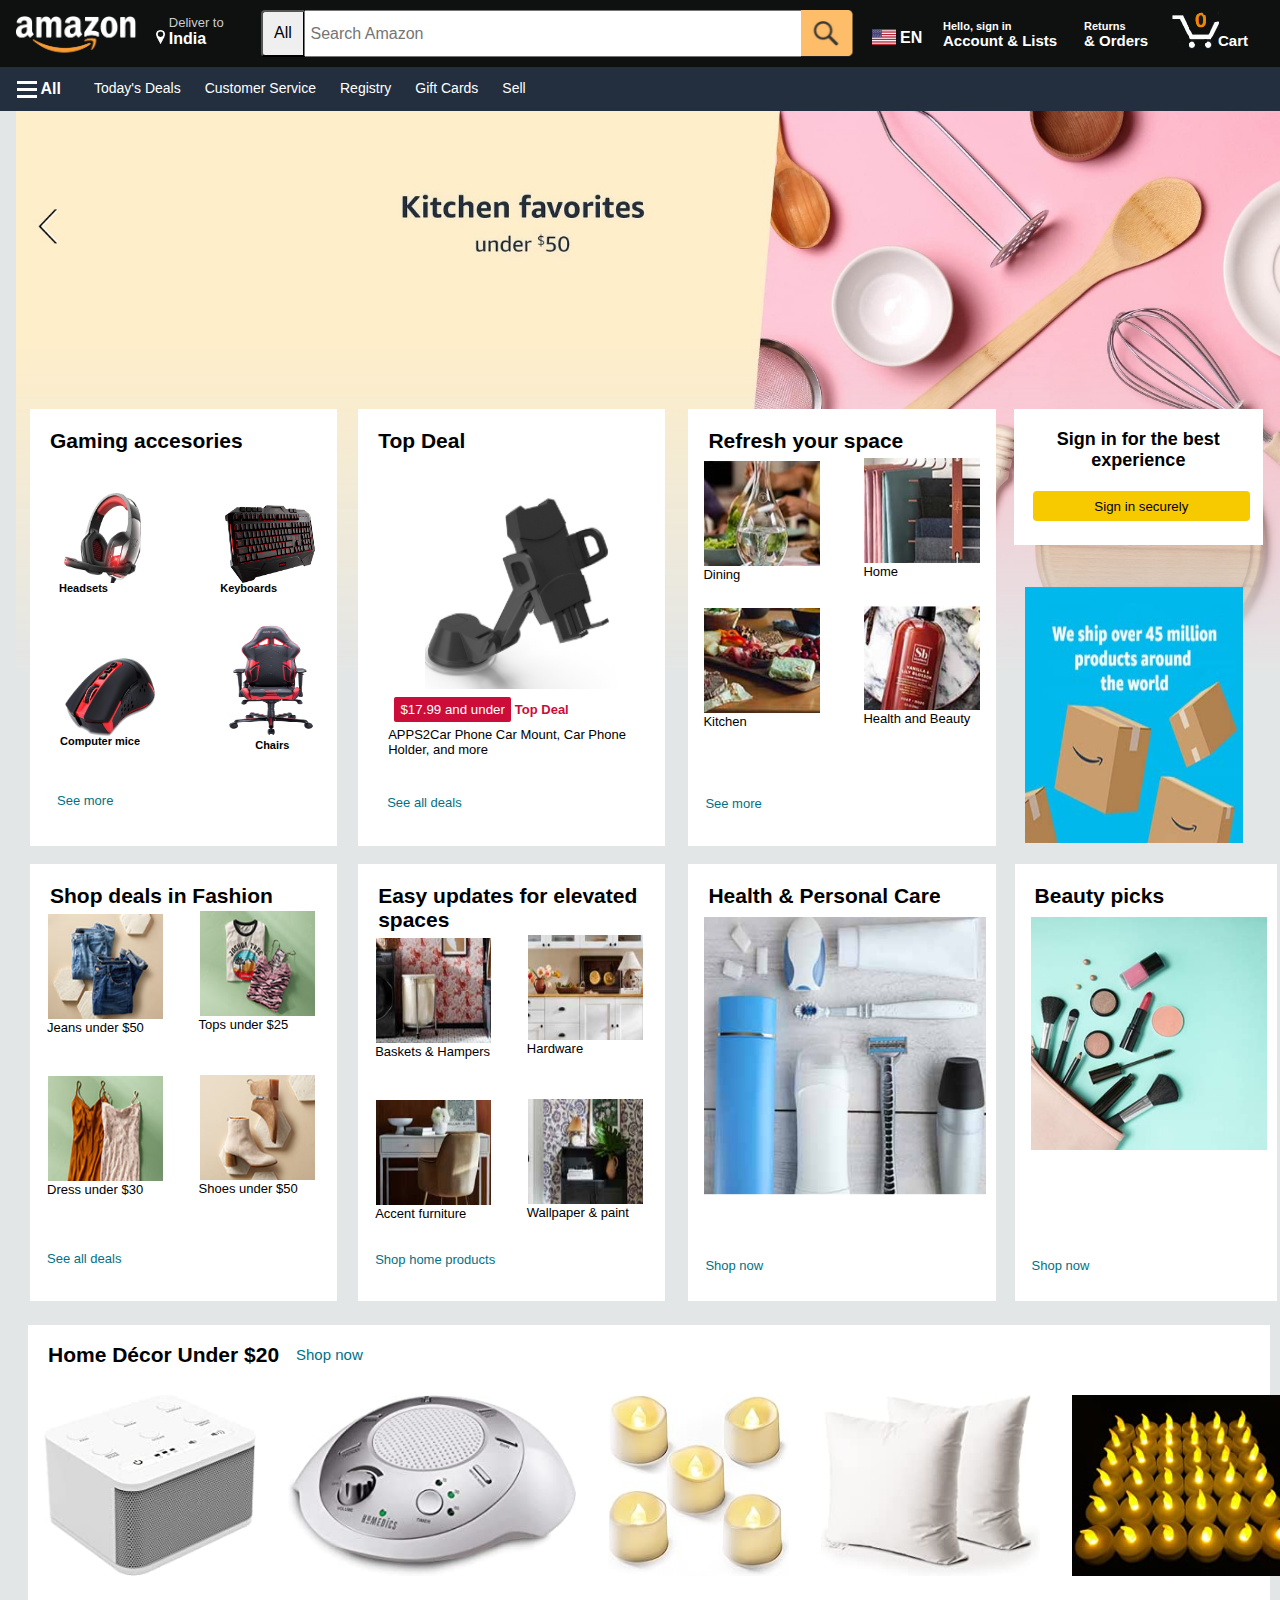
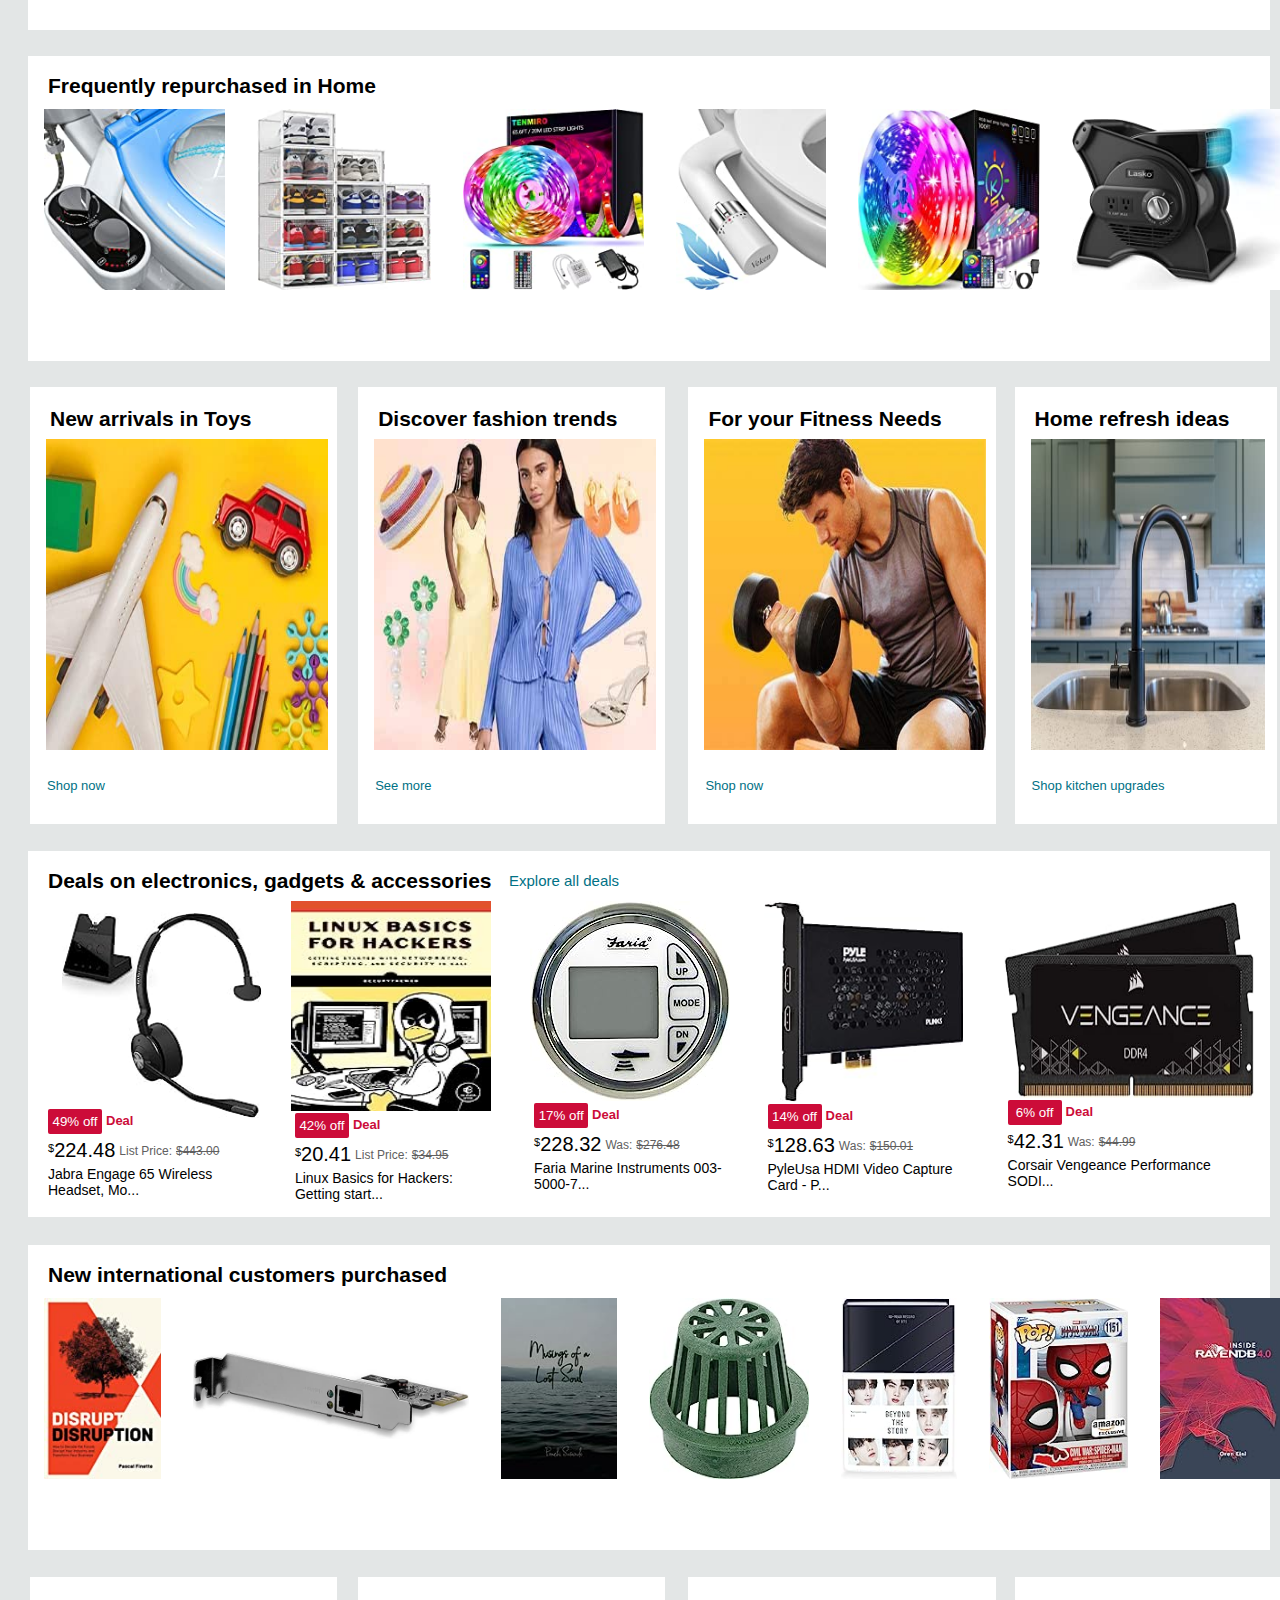
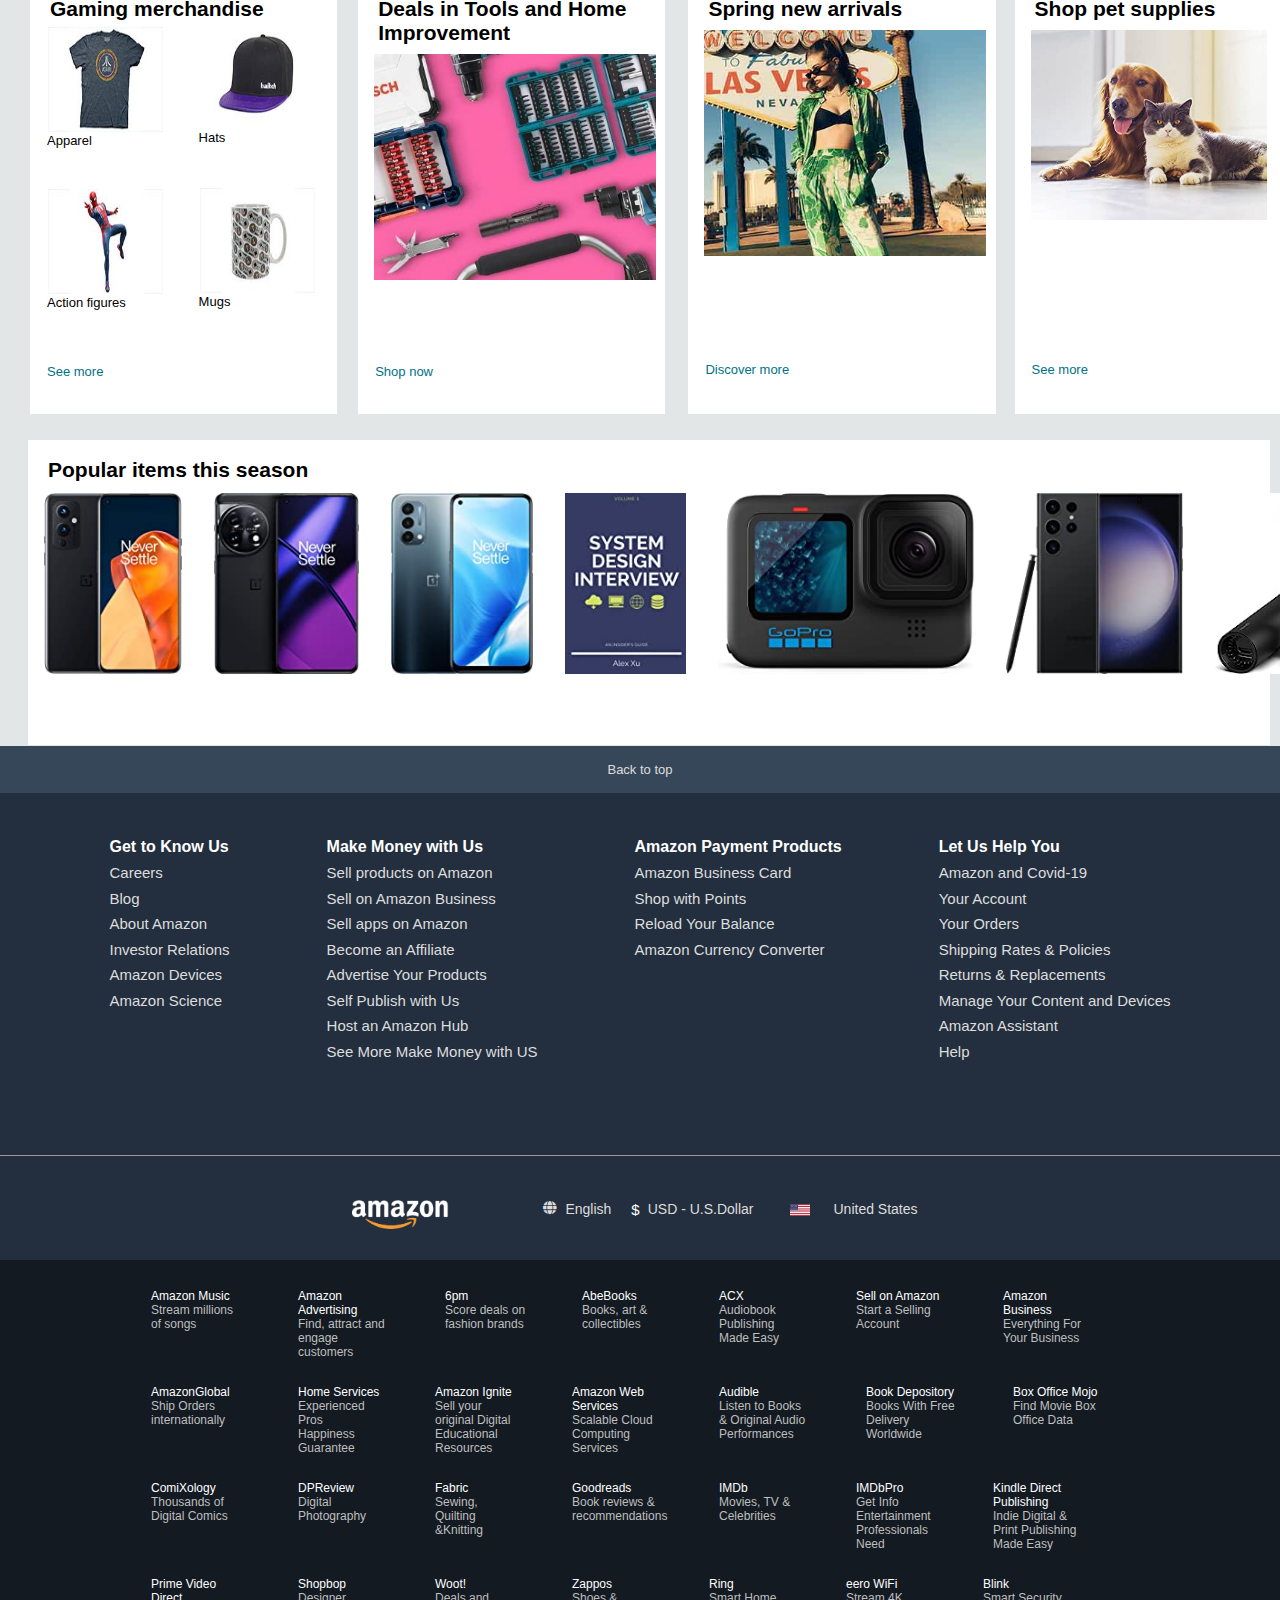
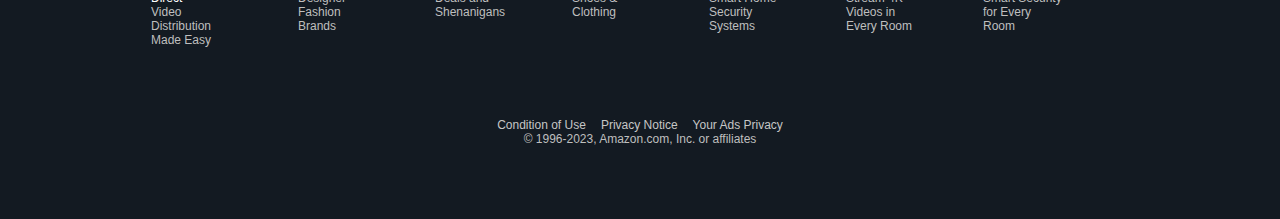
<file: index.html>
<!DOCTYPE html>
<html lang="en">

<head>
    <meta charset="UTF-8">
    <meta name="viewport" content="width=device-width, initial-scale=1.0">
    <title>Amazon</title>
    <link rel="stylesheet" href="style.css">
    <link rel="stylesheet" href="style2.css">
    <link rel="icon" href="Amazon_icon.svg" type="image/x-icon">
    <link rel="stylesheet" href="hover.css">
    <link rel="stylesheet" href="style3.css">
    <link rel="stylesheet" href="style4.css">
    <link rel="stylesheet" href="style5.css">
    <link rel="stylesheet" href="https://cdnjs.cloudflare.com/ajax/libs/font-awesome/5.15.3/css/all.min.css">
</head>

<body>
    <div class="first">
        <img src="logo.png" alt="image not found" width="130px" height="44vw">
        <div class="add">
            <div class="grey">Deliver to</div>
            <div class="loc"><img src="loc.png" alt="image not found" width="9vw"></div>
            <div class="ind">India</div>
        </div>
        <input type="button" value="All" class="butt">
        <input type="text" name="search" class="width" placeholder=" Search Amazon">
        <div class="img2"><img src="search.png" alt="image not found" width="57vw"></div>
        <div class="lang"><img src="flag.png" alt="Image Not Found" width="24vw" height="16vh">
            <p class="tex">EN</p>
        </div>
        <div class="sign">
            <p class="sm">Hello, sign in</p>
            <p class="bg">Account & Lists</p>
        </div>
        <div class="return">
            <p class="sm">Returns</p>
            <p class="bg">& Orders</p>
        </div>
        <div class="cart"><img src="cart.png" alt="image not found">
            <p class="bg resize">Cart</p>
        </div>
    </div>
    <div class="second">
        <div class="all">
            <div class="three">
                <div class="line"></div>
                <div class="line"></div>
                <div class="line"></div>
            </div>
            <p class="text">All</p>
        </div>
        <ul>
            <li>Today's Deals</li>
            <li>Customer Service</li>
            <li>Registry</li>
            <li>Gift Cards</li>
            <li>Sell</li>
        </ul>
    </div>
    <div class="banner"><img src="banner1.jpg" class="adjust" alt="Deals Here" width="1500vw" height="560vh"></div>
    <div class="deal0 products">
        <div class="games">
            <p class="write">Gaming accesories</p>
            <div class="headset">
                <img src="headphone.jpg" class="imghead" alt="headphone">
                <p class="write1">Headsets</p>
            </div>
            <div class="keyboard">
                <img src="keyboard.png" class="keyboard1" alt="keyboard">
                <p class="write1">Keyboards</p>
            </div>
            <div class="mouse">
                <img src="mouse.png" class="mouse1" alt="mouse">
                <p class="write1">Computer mice</p>
            </div>
            <div class="chair">
                <img src="chair.png" class="chair1" alt="Chair">
                <p class="write2">Chairs</p>
            </div>
            <p class="see">See more</p>
        </div>
        <div class="deal games">
            <p class="write">Top Deal</p>
            <img src="holder.png" class="holder" alt="holder">
            <div class="price"><input type="button" class="tan" value="$17.99 and under"> Top Deal</div>
            <div class="xyz">APPS2Car Phone Car Mount, Car Phone Holder, and more</div>
            <div class="see1">See all deals</div>
        </div>
        <div class="deal1 games">
            <p class="write">Refresh your space</p>
            <div class="dining">
                <img src="dining.png" alt="dining" class="dining1">
                <p class="writenex">Dining</p>
            </div>
            <div class="home">
                <img src="home.png" alt="dining" class="home1">
                <p class="writenex">Home</p>
            </div>
            <div class="kitchen">
                <img src="kitchen.png" alt="kitchen" class="home1">
                <p class="writenex">Kitchen</p>
            </div>
            <div class="health">
                <img src="health.png" alt="health and beauty" class="home1">
                <p class="writenex">Health and Beauty</p>
            </div>
            <p class="see2">See more</p>
        </div>
        <div class="container">
            <div class="signin">
                <p class="texture">Sign in for the best experience</p>
                <input type="button" value="Sign in securely" class="butt68">
            </div>
            <img src="prime.png" alt="Amazon Prime" class="prime">
        </div>
    </div>
    <div class="deal2 products">
        <div class="games">
            <p class="write">Shop deals in Fashion</p>
            <div class="clothes position1">
                <img src="jeans.png" alt="jeans" class="home1">
                <p class="writenex">Jeans under $50</p>
            </div>
            <div class="clothes position2">
                <img src="tops.png" alt="tops" class="home1">
                <p class="writenex">Tops under $25</p>
            </div>
            <div class="clothes position3">
                <img src="dress.png" alt="dress" class="home1">
                <p class="writenex">Dress under $30</p>
            </div>
            <div class="clothes position4">
                <img src="shoes.png" alt="shoes" class="home1">
                <p class="writenex">Shoes under $50</p>
            </div>
            <p class="see11 position11">See all deals</p>
        </div>
        <div class="deal games">
            <p class="write">Easy updates for elevated spaces</p>
            <div class="clothes position1">
                <img src="basket.png" alt="baskets" class="home1">
                <p class="writenex">Baskets & Hampers</p>
            </div>
            <div class="clothes position2">
                <img src="hardware.png" alt="hardware" class="home1">
                <p class="writenex">Hardware</p>
            </div>
            <div class="clothes position3">
                <img src="accent.png" alt="Accent" class="home1">
                <p class="writenex">Accent furniture</p>
            </div>
            <div class="clothes position4">
                <img src="wallpaper.png" alt="wallpaper" class="home1">
                <p class="writenex">Wallpaper & paint</p>
            </div>
            <p class="see11 position12">Shop home products</p>
        </div>
        <div class="deal1 games">
            <p class="write">Health & Personal Care</p>
            <div class="clothes">
                <img src="health1.png" alt="Health" class="home2">
            </div>
            <p class="see11 position13">Shop now</p>
        </div>
        <div class="deal3 games1">
            <p class="write">Beauty picks</p>
            <div class="clothes">
                <img src="beauty.png" alt="beauty" class="home3">
            </div>
            <p class="see11 position13">Shop now</p>
        </div>
    </div>
    <div class="products2 positioning">
        <p class="write3">Home Décor Under $20</p>
        <p class="shopnow">Shop now</p>
        <div class="container2">
            <img src="speaker2.jpg" alt="speaker">
            <img src="speaker.jpg" alt="speaker">
            <img src="diya.jpg" alt="diya">
            <img src="pillow.jpg" alt="pillow">
            <img src="diya2.jpg" alt="diya">
            <img src="pillow2.jpg" alt="pillow">
        </div>
    </div>
    <div class="products2 positioning1">
        <p class="write3">Frequently repurchased in Home</p>
        <div class="container2">
            <img src="washing.jpg" alt="wash">
            <img src="shoecase.jpg" alt="shoecase">
            <img src="djlight.jpg" alt="djlight">
            <img src="kamod.jpg" alt="kamod">
            <img src="djlight2.jpg" alt="djlight">
            <img src="airpurifier.jpg" alt="airpurifier">
            <img src="container.jpg" alt="container">
        </div>
    </div>
    <div class="products positioning2">
        <div class="games">
            <p class="write">New arrivals in Toys</p>
            <img src="toys.jpg" alt="toys" class="img-position">
            <p class="text-style text-position">Shop now</p>
        </div>
        <div class="deal games">
            <p class="write">Discover fashion trends</p>
            <img src="fashion.jpg" alt="fashion" class="img-position">
            <p class="text-style text-position">See more</p>
        </div>
        <div class="deal1 games">
            <p class="write">For your Fitness Needs</p>
            <img src="dumbel.jpg" alt="dumbel" class="img-position">
            <p class="text-style text-position">Shop now</p>
        </div>
        <div class="deal3 games1">
            <p class="write">Home refresh ideas</p>
            <img src="nal.jpg" alt="nal" class="img-position2">
            <p class="text-style text-position">Shop kitchen upgrades</p>
        </div>
    </div>
    <div class="products3 positioning3">
        <p class="write3">Deals on electronics, gadgets & accessories</p>
        <p class="shopnow1">Explore all deals</p>
        <div class="container3">
            <div class="cs1">
                <img src="headset.jpg" alt="headset" class="headset">
                <div class="offer">
                    <input type="button" value="49% off" class="tan2">
                    <p class="deal4">Deal</p>
                </div>
                <div class="pricee">
                    <p class="resized">$</p>
                    <p class="resized1">224.48</p>
                    <p class="resized2">List Price:</p>
                    <p class="resized3">$443.00</p>
                </div>
                <p class="resized4">Jabra Engage 65 Wireless Headset, Mo...</p>
            </div>
            <div class="cs1">
                <img src="hack.jpg" alt="hack" class="hack">
                <div class="offer">
                    <input type="button" value="42% off" class="tan2">
                    <p class="deal4">Deal</p>
                </div>
                <div class="pricee">
                    <p class="resized">$</p>
                    <p class="resized1">20.41</p>
                    <p class="resized2">List Price:</p>
                    <p class="resized3">$34.95</p>
                </div>
                <p class="resized4">Linux Basics for Hackers: Getting start...</p>
            </div>
            <div class="cs1">
                <img src="faria.jpg" alt="faria" class="hack">
                <div class="offer">
                    <input type="button" value="17% off" class="tan2">
                    <p class="deal4">Deal</p>
                </div>
                <div class="pricee">
                    <p class="resized">$</p>
                    <p class="resized1">228.32</p>
                    <p class="resized2">Was:</p>
                    <p class="resized3">$276.48</p>
                </div>
                <p class="resized4">Faria Marine Instruments 003-5000-7...</p>
            </div>
            <div class="cs1">
                <img src="hdmi.jpg" alt="hdmi" class="hack">
                <div class="offer">
                    <input type="button" value="14% off" class="tan2">
                    <p class="deal4">Deal</p>
                </div>
                <div class="pricee">
                    <p class="resized">$</p>
                    <p class="resized1">128.63</p>
                    <p class="resized2">Was:</p>
                    <p class="resized3">$150.01</p>
                </div>
                <p class="resized4">PyleUsa HDMI Video Capture Card - P...</p>
            </div>
            <div class="cs1">
                <img src="ddr4.jpg" alt="ddr4" class="ddr">
                <div class="offer">
                    <input type="button" value="6% off" class="tan2">
                    <p class="deal4">Deal</p>
                </div>
                <div class="pricee">
                    <p class="resized">$</p>
                    <p class="resized1">42.31</p>
                    <p class="resized2">Was:</p>
                    <p class="resized3">$44.99</p>
                </div>
                <p class="resized4">Corsair Vengeance Performance SODI...</p>
            </div>
        </div>
    </div>
    <div class="products2 positioning4">
        <p class="write3">New international customers purchased</p>
        <div class="container2">
            <img src="book.jpg" alt="book">
            <img src="ethernet.jpg" alt="ethernet" width="276px" height="87px" class="eathernet">
            <img src="poster.jpg" alt="poster">
            <img src="kuppi.jpg" alt="kuppi">
            <img src="korean.jpg" alt="korean">
            <img src="spider.jpg" alt="spider">
            <img src="eagle.jpg" alt="eagle">
            <img src="fingerprint.jpg" alt="fingerprint scanner">
        </div>
    </div>
    <div class="products deal15">
        <div class="games">
            <p class="write">Gaming merchandise</p>
            <div class="clothes position1">
                <img src="apparel.jpg" alt="apparel" class="home1">
                <p class="writenex">Apparel</p>
            </div>
            <div class="clothes position2">
                <img src="hats.jpg" alt="hats" class="home1">
                <p class="writenex">Hats</p>
            </div>
            <div class="clothes position3">
                <img src="actionfigure.jpg" alt="actionfigure" class="home1">
                <p class="writenex">Action figures</p>
            </div>
            <div class="clothes position4">
                <img src="mugs.jpg" alt="mugs" class="home1">
                <p class="writenex">Mugs</p>
            </div>
            <p class="see11 position11">See more</p>
        </div>
        <div class="deal games">
            <p class="write">Deals in Tools and Home Improvement</p>
            <div class="clothes">
                <img src="homeimprovement.jpg" alt="fjs" class="home2">
            </div>
            <p class="see11 position14">Shop now</p>
        </div>
        <div class="deal1 games">
            <p class="write">Spring new arrivals</p>
            <div class="clothes">
                <img src="spring.jpg" alt="spring" class="home2">
            </div>
            <p class="see11 position15">Discover more</p>
        </div>
        <div class="deal3 games">
            <p class="write">Shop pet supplies</p>
            <div class="clothes">
                <img src="dogs.jpg" alt="dlsk" class="home3">
            </div>
            <p class="see11 position16">See more</p>
        </div>
    </div>
    <div class="products2 positioning5">
        <p class="write3">Popular items this season</p>
        <div class="container2">
            <img src="mobile.jpg" alt="kd">
            <img src="mobile2.jpg" alt="ljk">
            <img src="mobile3.jpg" alt="ljkl">
            <img src="system.jpg" alt="">
            <img src="gopro.jpg" alt="">
            <img src="mobile4.jpg" alt="">
            <img src="remote.jpg" alt="">
            <img src="cellphone.jpg" alt="">
        </div>
    </div>
    <div class="bottom1">Back to top</div>
    <div class="bottom2">
        <div class="info">
            <div class="table">
                <p class="bold">Get to Know Us</p>
                <p class="normal">Careers</p>
                <p class="normal">Blog</p>
                <p class="normal">About Amazon</p>
                <p class="normal">Investor Relations</p>
                <p class="normal">Amazon Devices</p>
                <p class="normal">Amazon Science</p>
            </div>
            <div class="table">
                <p class="bold">Make Money with Us</p>
                <p class="normal">Sell products on Amazon</p>
                <p class="normal">Sell on Amazon Business</p>
                <p class="normal">Sell apps on Amazon</p>
                <p class="normal">Become an Affiliate</p>
                <p class="normal">Advertise Your Products</p>
                <p class="normal">Self Publish with Us</p>
                <p class="normal">Host an Amazon Hub</p>
                <p class="normal">See More Make Money with US</p>
            </div>
            <div class="table">
                <p class="bold">Amazon Payment Products</p>
                <p class="normal">Amazon Business Card</p>
                <p class="normal">Shop with Points</p>
                <p class="normal">Reload Your Balance</p>
                <p class="normal">Amazon Currency Converter</p>
            </div>
            <div class="table">
                <p class="bold">Let Us Help You</p>
                <p class="normal">Amazon and Covid-19</p>
                <p class="normal">Your Account</p>
                <p class="normal">Your Orders</p>
                <p class="normal">Shipping Rates & Policies</p>
                <p class="normal">Returns & Replacements</p>
                <p class="normal">Manage Your Content and Devices</p>
                <p class="normal">Amazon Assistant</p>
                <p class="normal">Help</p>
            </div>
        </div>
        <div class="lin"></div>
        <div class="end">
            <img src="logo.png" alt="logo" width="97px">
            <div class="bakwas">
                <div class="globe">
                    <i class="fas fa-globe"></i>
                    <p>English</p>
                </div>
                <div class="globe">
                    <p class="dollor">$</p>
                    <p>USD - U.S.Dollar</p>
                </div>
                <div class="globe">
                    <img src="flag.png" alt="" width="20px" height="12px" class="flag2">
                    <p>United States</p>
                </div>
            </div>
        </div>
    </div>
    <div class="last">
        <div class="antim-lipi">
            <div class="antim-lipi1">
                <p class="lipi1">Amazon Music</p>
                <p class="lipi2">Stream millions of songs</p>
            </div>
            <div class="antim-lipi1">
                <p class="lipi1">Amazon Advertising</p>
                <p class="lipi2">Find, attract and engage customers</p>
            </div>
            <div class="antim-lipi2">
                <p class="lipi1">6pm</p>
                <p class="lipi2">Score deals on fashion brands</p>
            </div>
            <div class="antim-lipi2">
                <p class="lipi1">AbeBooks</p>
                <p class="lipi2">Books, art & collectibles</p>
            </div>
            <div class="antim-lipi2">
                <p class="lipi1">ACX</p>
                <p class="lipi2">Audiobook Publishing Made Easy</p>
            </div>
            <div class="antim-lipi1">
                <p class="lipi1">Sell on Amazon</p>
                <p class="lipi2">Start a Selling Account</p>
            </div>
            <div class="antim-lipi1">
                <p class="lipi1">Amazon Business</p>
                <p class="lipi2">Everything For Your Business</p>
            </div>
        </div>
        <div class="antim-lipi">
            <div class="antim-lipi1">
                <p class="lipi1">AmazonGlobal</p>
                <p class="lipi2">Ship Orders internationally</p>
            </div>
            <div class="antim-lipi2">
                <p class="lipi1">Home Services</p>
                <p class="lipi2">Experienced Pros Happiness Guarantee</p>
            </div>
            <div class="antim-lipi2">
                <p class="lipi1">Amazon Ignite</p>
                <p class="lipi2">Sell your original Digital Educational Resources</p>
            </div>
            <div class="antim-lipi1">
                <p class="lipi1">Amazon Web Services</p>
                <p class="lipi2">Scalable Cloud Computing Services</p>
            </div>
            <div class="antim-lipi1">
                <p class="lipi1">Audible</p>
                <p class="lipi2">Listen to Books & Original Audio Performances</p>
            </div>
            <div class="antim-lipi1">
                <p class="lipi1">Book Depository</p>
                <p class="lipi2">Books With Free Delivery Worldwide</p>
            </div>
            <div class="antim-lipi1">
                <p class="lipi1">Box Office Mojo</p>
                <p class="lipi2">Find Movie Box Office Data</p>
            </div>
        </div>
        <div class="antim-lipi">
            <div class="antim-lipi1">
                <p class="lipi1">ComiXology</p>
                <p class="lipi2">Thousands of Digital Comics</p>
            </div>
            <div class="antim-lipi2">
                <p class="lipi1">DPReview</p>
                <p class="lipi2">Digital Photography</p>
            </div>
            <div class="antim-lipi2">
                <p class="lipi1">Fabric</p>
                <p class="lipi2">Sewing, Quilting &Knitting</p>
            </div>
            <div class="antim-lipi1">
                <p class="lipi1">Goodreads</p>
                <p class="lipi2">Book reviews & recommendations</p>
            </div>
            <div class="antim-lipi2">
                <p class="lipi1">IMDb</p>
                <p class="lipi2">Movies, TV & Celebrities</p>
            </div>
            <div class="antim-lipi2">
                <p class="lipi1">IMDbPro</p>
                <p class="lipi2">Get Info Entertainment Professionals Need</p>
            </div>
            <div class="antim-lipi1">
                <p class="lipi1">Kindle Direct Publishing</p>
                <p class="lipi2">Indie Digital & Print Publishing Made Easy</p>
            </div>
        </div>
        <div class="antim-lipi">
            <div class="antim-lipi1">
                <p class="lipi1">Prime Video Direct</p>
                <p class="lipi2">Video Distribution Made Easy</p>
            </div>
            <div class="antim-lipi2">
                <p class="lipi1">Shopbop</p>
                <p class="lipi2">Designer Fashion Brands</p>
            </div>
            <div class="antim-lipi2">
                <p class="lipi1">Woot!</p>
                <p class="lipi2">Deals and Shenanigans</p>
            </div>
            <div class="antim-lipi2">
                <p class="lipi1">Zappos</p>
                <p class="lipi2">Shoes & Clothing</p>
            </div>
            <div class="antim-lipi2">
                <p class="lipi1">Ring</p>
                <p class="lipi2">Smart Home Security Systems</p>
            </div>
            <div class="antim-lipi2">
                <p class="lipi1">eero WiFi</p>
                <p class="lipi2">Stream 4K Videos in Every Room</p>
            </div>
            <div class="antim-lipi2">
                <p class="lipi1">Blink</p>
                <p class="lipi2">Smart Security for Every Room</p>
            </div>
        </div>  
        <div class="copy">
            <p class="copy1">Condition of Use</p>
            <p class="copy2">Privacy Notice</p>
            <p class="copy3">Your Ads Privacy</p>
        </div>
        <div class="right">&copy; 1996-2023, Amazon.com, Inc. or affiliates </div>
    </div>
</body>

</html>
</file>
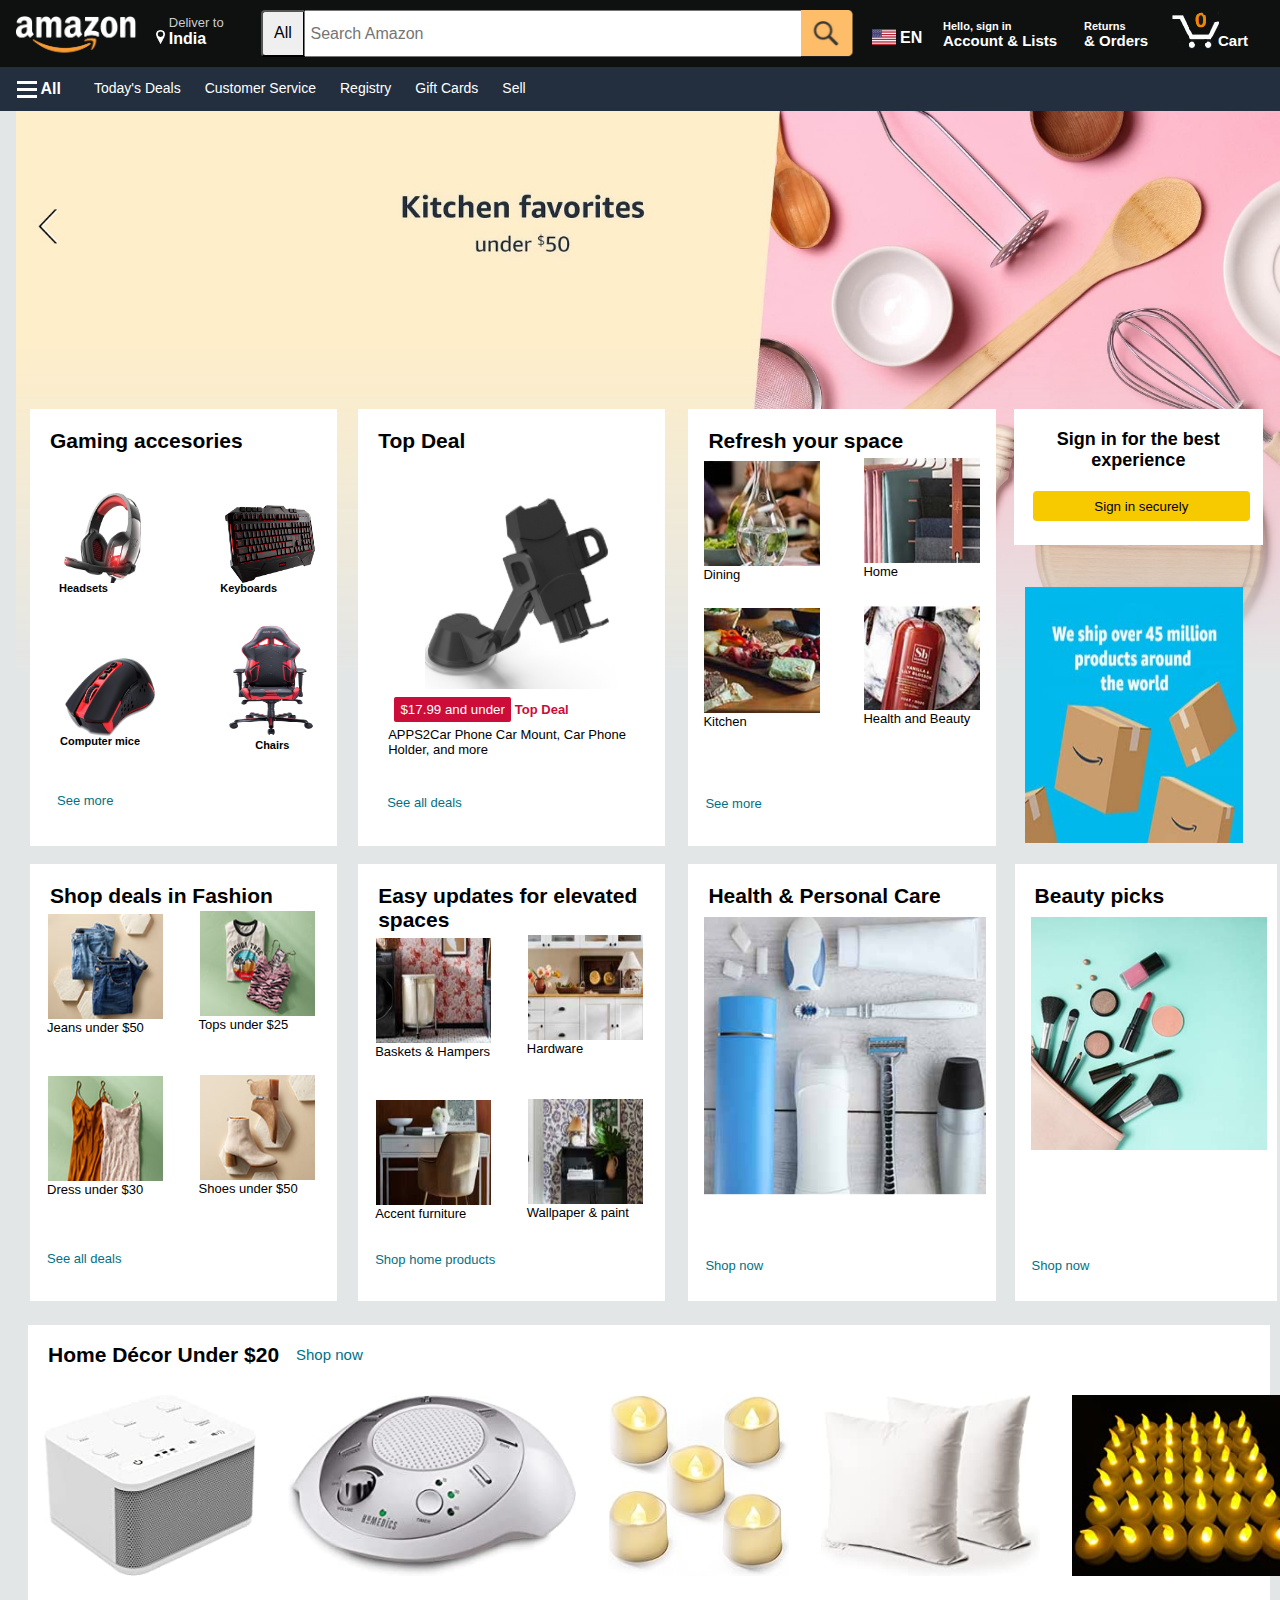
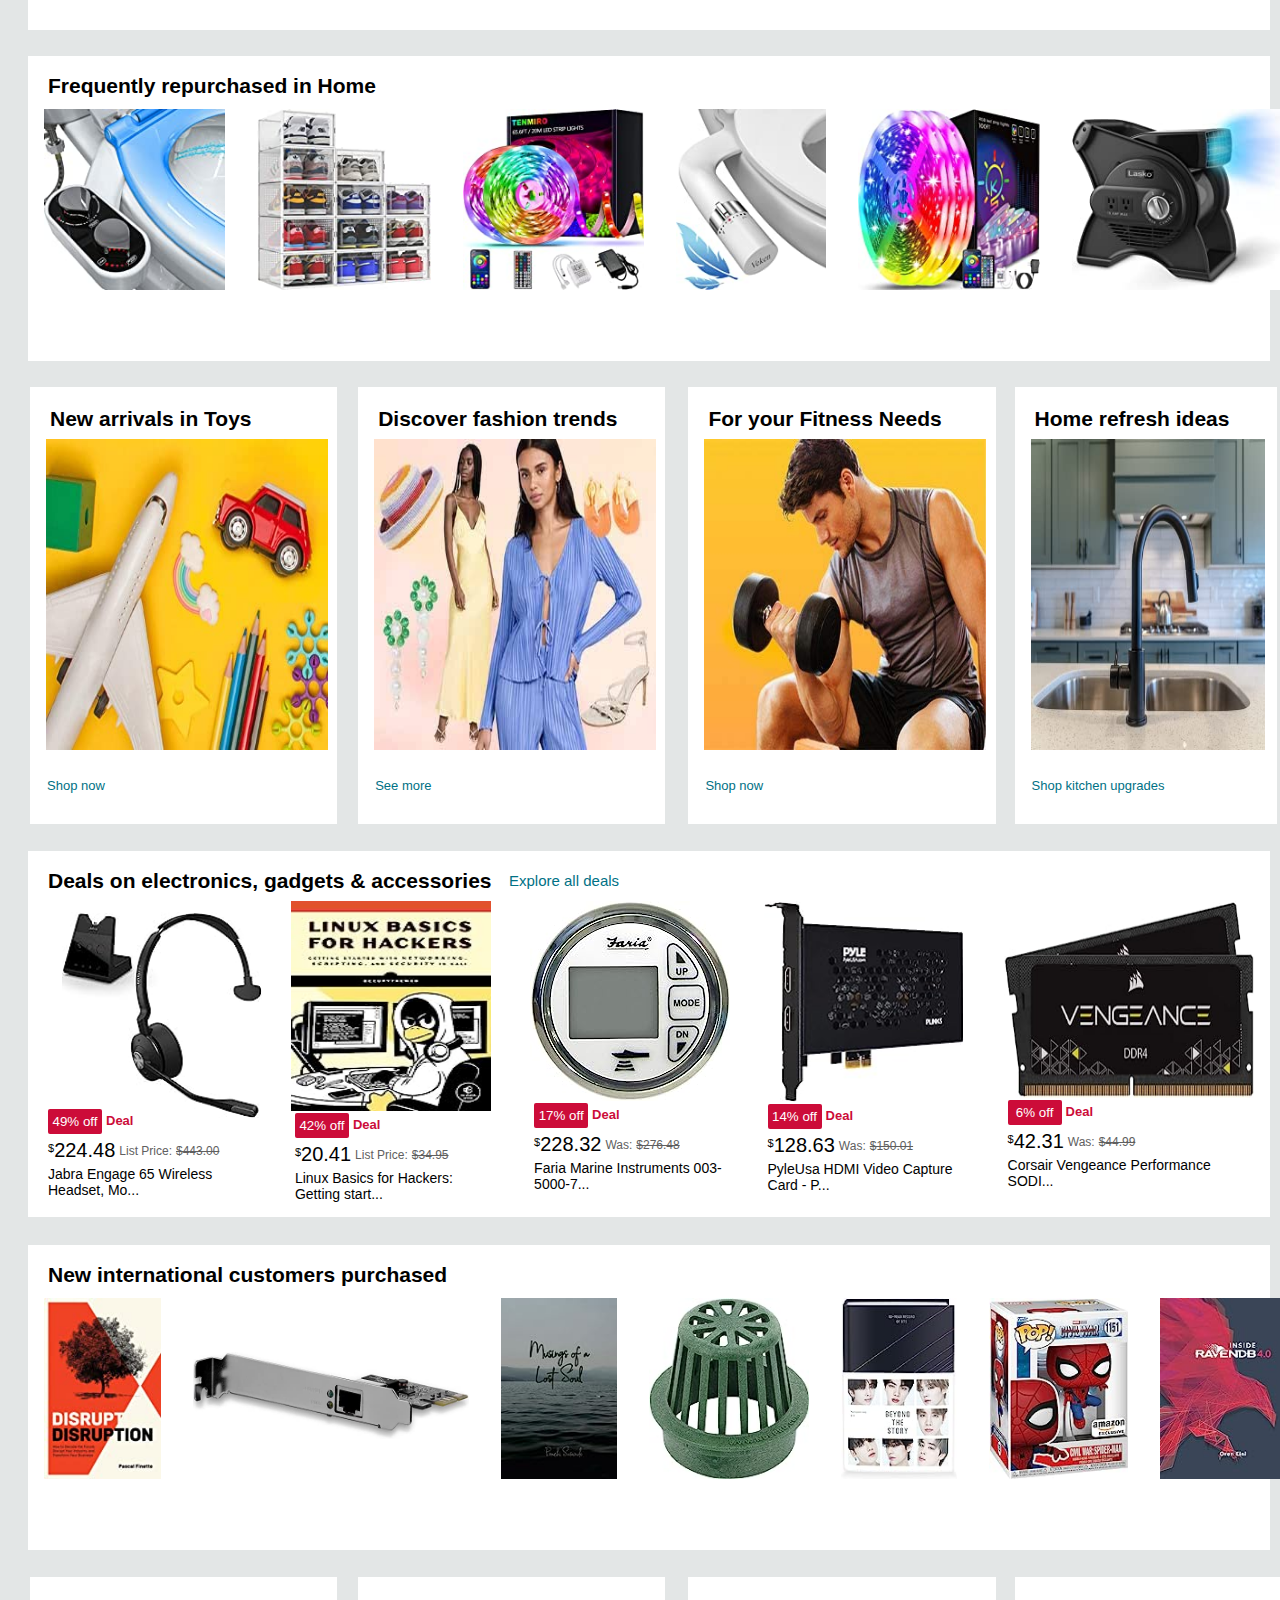
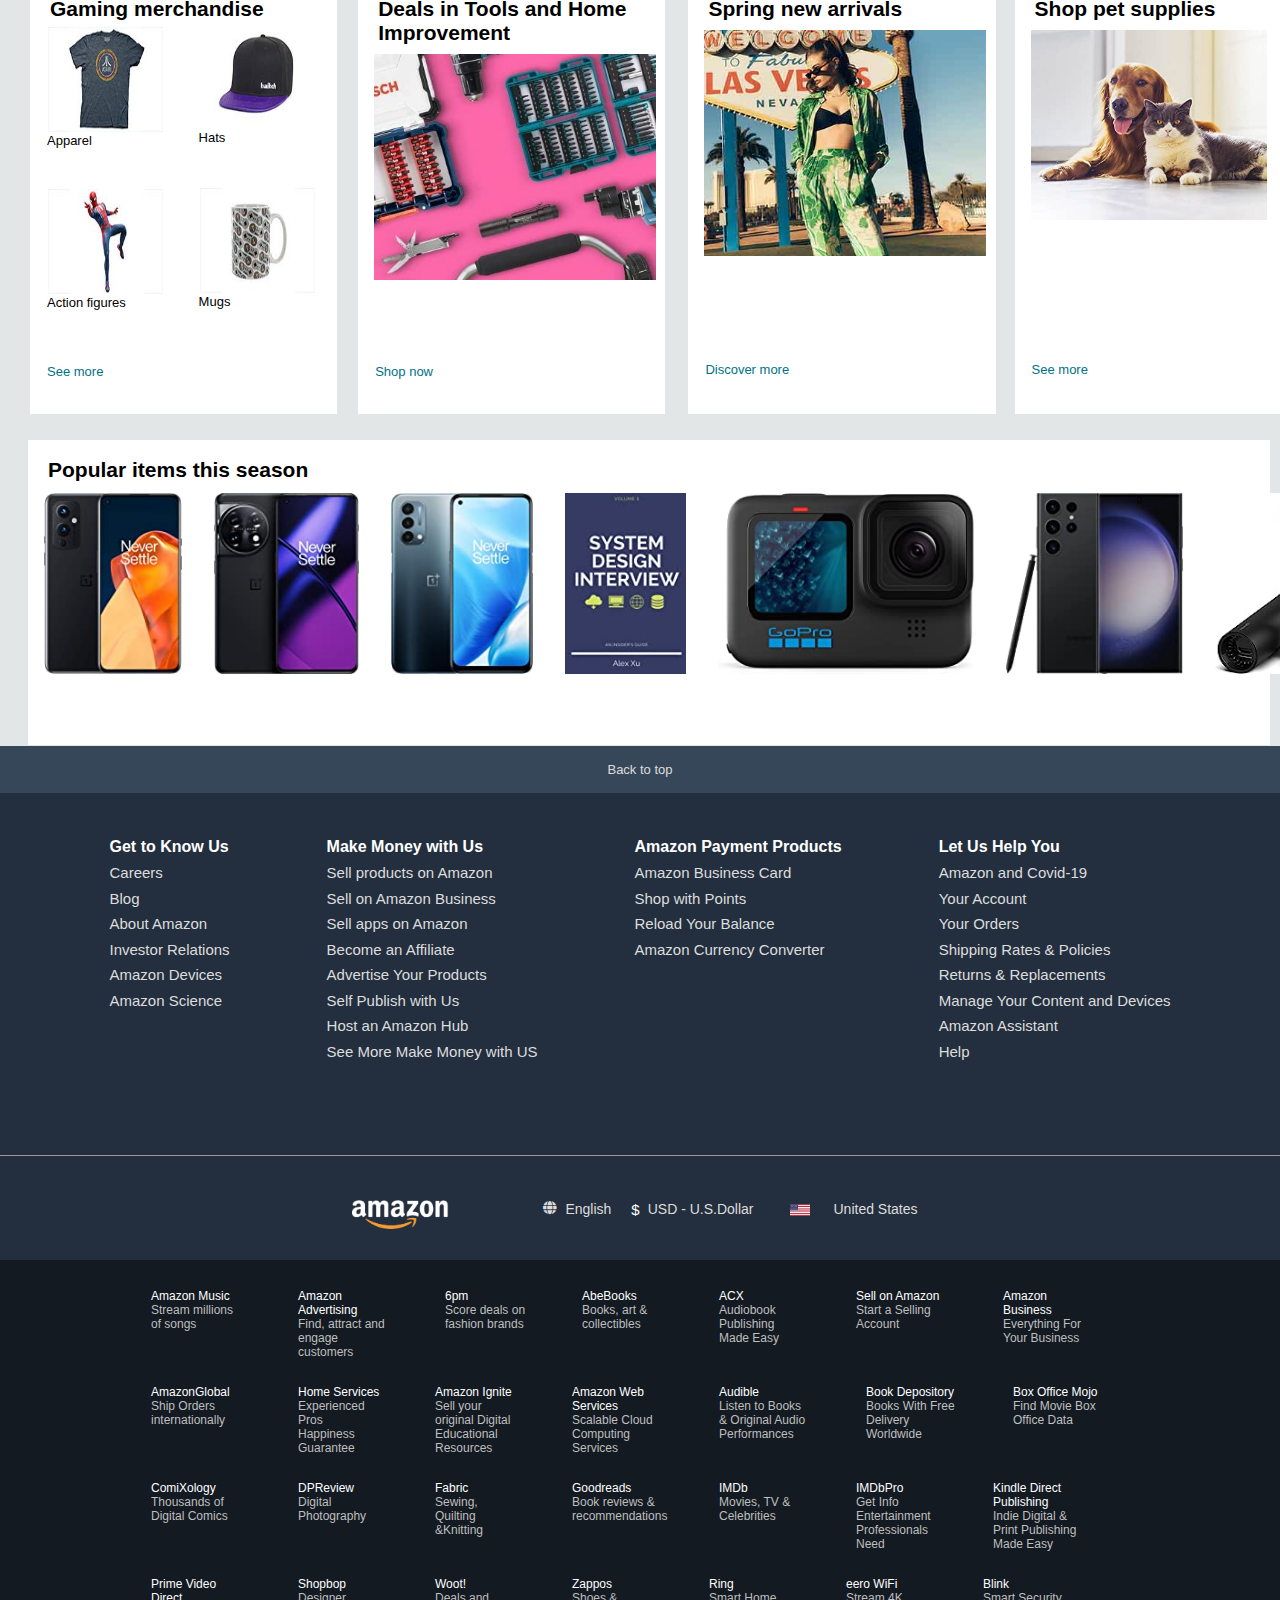
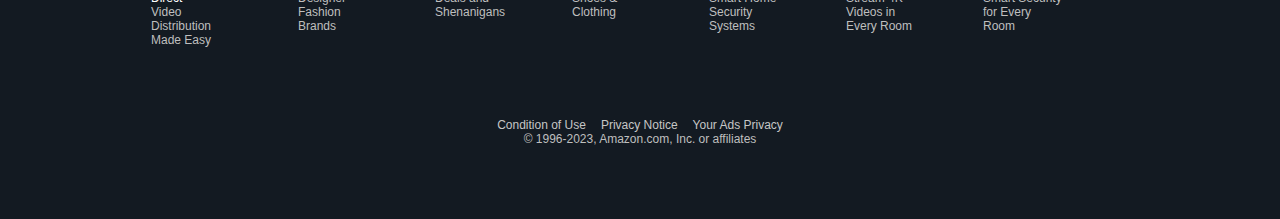
<file: project.html>
<!DOCTYPE html>
<html lang="en">

<head>
    <meta charset="UTF-8">
    <meta name="viewport" content="width=device-width, initial-scale=1.0">
    <title>Amazon</title>
    <link rel="stylesheet" href="style.css">
    <link rel="stylesheet" href="style2.css">
    <link rel="icon" href="Amazon_icon.svg" type="image/x-icon">
    <link rel="stylesheet" href="hover.css">
    <link rel="stylesheet" href="style3.css">
    <link rel="stylesheet" href="style4.css">
    <link rel="stylesheet" href="style5.css">
    <link rel="stylesheet" href="https://cdnjs.cloudflare.com/ajax/libs/font-awesome/5.15.3/css/all.min.css">
</head>

<body>
    <div class="first">
        <img src="logo.png" alt="image not found" width="130px" height="44vw">
        <div class="add">
            <div class="grey">Deliver to</div>
            <div class="loc"><img src="loc.png" alt="image not found" width="9vw"></div>
            <div class="ind">India</div>
        </div>
        <input type="button" value="All" class="butt">
        <input type="text" name="search" class="width" placeholder=" Search Amazon">
        <div class="img2"><img src="search.png" alt="image not found" width="57vw"></div>
        <div class="lang"><img src="flag.png" alt="Image Not Found" width="24vw" height="16vh">
            <p class="tex">EN</p>
        </div>
        <div class="sign">
            <p class="sm">Hello, sign in</p>
            <p class="bg">Account & Lists</p>
        </div>
        <div class="return">
            <p class="sm">Returns</p>
            <p class="bg">& Orders</p>
        </div>
        <div class="cart"><img src="cart.png" alt="image not found">
            <p class="bg resize">Cart</p>
        </div>
    </div>
    <div class="second">
        <div class="all">
            <div class="three">
                <div class="line"></div>
                <div class="line"></div>
                <div class="line"></div>
            </div>
            <p class="text">All</p>
        </div>
        <ul>
            <li>Today's Deals</li>
            <li>Customer Service</li>
            <li>Registry</li>
            <li>Gift Cards</li>
            <li>Sell</li>
        </ul>
    </div>
    <div class="banner"><img src="banner1.jpg" class="adjust" alt="Deals Here" width="1500vw" height="560vh"></div>
    <div class="deal0 products">
        <div class="games">
            <p class="write">Gaming accesories</p>
            <div class="headset">
                <img src="headphone.jpg" class="imghead" alt="headphone">
                <p class="write1">Headsets</p>
            </div>
            <div class="keyboard">
                <img src="keyboard.png" class="keyboard1" alt="keyboard">
                <p class="write1">Keyboards</p>
            </div>
            <div class="mouse">
                <img src="mouse.png" class="mouse1" alt="mouse">
                <p class="write1">Computer mice</p>
            </div>
            <div class="chair">
                <img src="chair.png" class="chair1" alt="Chair">
                <p class="write2">Chairs</p>
            </div>
            <p class="see">See more</p>
        </div>
        <div class="deal games">
            <p class="write">Top Deal</p>
            <img src="holder.png" class="holder" alt="holder">
            <div class="price"><input type="button" class="tan" value="$17.99 and under"> Top Deal</div>
            <div class="xyz">APPS2Car Phone Car Mount, Car Phone Holder, and more</div>
            <div class="see1">See all deals</div>
        </div>
        <div class="deal1 games">
            <p class="write">Refresh your space</p>
            <div class="dining">
                <img src="dining.png" alt="dining" class="dining1">
                <p class="writenex">Dining</p>
            </div>
            <div class="home">
                <img src="home.png" alt="dining" class="home1">
                <p class="writenex">Home</p>
            </div>
            <div class="kitchen">
                <img src="kitchen.png" alt="kitchen" class="home1">
                <p class="writenex">Kitchen</p>
            </div>
            <div class="health">
                <img src="health.png" alt="health and beauty" class="home1">
                <p class="writenex">Health and Beauty</p>
            </div>
            <p class="see2">See more</p>
        </div>
        <div class="container">
            <div class="signin">
                <p class="texture">Sign in for the best experience</p>
                <input type="button" value="Sign in securely" class="butt68">
            </div>
            <img src="prime.png" alt="Amazon Prime" class="prime">
        </div>
    </div>
    <div class="deal2 products">
        <div class="games">
            <p class="write">Shop deals in Fashion</p>
            <div class="clothes position1">
                <img src="jeans.png" alt="jeans" class="home1">
                <p class="writenex">Jeans under $50</p>
            </div>
            <div class="clothes position2">
                <img src="tops.png" alt="tops" class="home1">
                <p class="writenex">Tops under $25</p>
            </div>
            <div class="clothes position3">
                <img src="dress.png" alt="dress" class="home1">
                <p class="writenex">Dress under $30</p>
            </div>
            <div class="clothes position4">
                <img src="shoes.png" alt="shoes" class="home1">
                <p class="writenex">Shoes under $50</p>
            </div>
            <p class="see11 position11">See all deals</p>
        </div>
        <div class="deal games">
            <p class="write">Easy updates for elevated spaces</p>
            <div class="clothes position1">
                <img src="basket.png" alt="baskets" class="home1">
                <p class="writenex">Baskets & Hampers</p>
            </div>
            <div class="clothes position2">
                <img src="hardware.png" alt="hardware" class="home1">
                <p class="writenex">Hardware</p>
            </div>
            <div class="clothes position3">
                <img src="accent.png" alt="Accent" class="home1">
                <p class="writenex">Accent furniture</p>
            </div>
            <div class="clothes position4">
                <img src="wallpaper.png" alt="wallpaper" class="home1">
                <p class="writenex">Wallpaper & paint</p>
            </div>
            <p class="see11 position12">Shop home products</p>
        </div>
        <div class="deal1 games">
            <p class="write">Health & Personal Care</p>
            <div class="clothes">
                <img src="health1.png" alt="Health" class="home2">
            </div>
            <p class="see11 position13">Shop now</p>
        </div>
        <div class="deal3 games1">
            <p class="write">Beauty picks</p>
            <div class="clothes">
                <img src="beauty.png" alt="beauty" class="home3">
            </div>
            <p class="see11 position13">Shop now</p>
        </div>
    </div>
    <div class="products2 positioning">
        <p class="write3">Home Décor Under $20</p>
        <p class="shopnow">Shop now</p>
        <div class="container2">
            <img src="speaker2.jpg" alt="speaker">
            <img src="speaker.jpg" alt="speaker">
            <img src="diya.jpg" alt="diya">
            <img src="pillow.jpg" alt="pillow">
            <img src="diya2.jpg" alt="diya">
            <img src="pillow2.jpg" alt="pillow">
        </div>
    </div>
    <div class="products2 positioning1">
        <p class="write3">Frequently repurchased in Home</p>
        <div class="container2">
            <img src="washing.jpg" alt="wash">
            <img src="shoecase.jpg" alt="shoecase">
            <img src="djlight.jpg" alt="djlight">
            <img src="kamod.jpg" alt="kamod">
            <img src="djlight2.jpg" alt="djlight">
            <img src="airpurifier.jpg" alt="airpurifier">
            <img src="container.jpg" alt="container">
        </div>
    </div>
    <div class="products positioning2">
        <div class="games">
            <p class="write">New arrivals in Toys</p>
            <img src="toys.jpg" alt="toys" class="img-position">
            <p class="text-style text-position">Shop now</p>
        </div>
        <div class="deal games">
            <p class="write">Discover fashion trends</p>
            <img src="fashion.jpg" alt="fashion" class="img-position">
            <p class="text-style text-position">See more</p>
        </div>
        <div class="deal1 games">
            <p class="write">For your Fitness Needs</p>
            <img src="dumbel.jpg" alt="dumbel" class="img-position">
            <p class="text-style text-position">Shop now</p>
        </div>
        <div class="deal3 games1">
            <p class="write">Home refresh ideas</p>
            <img src="nal.jpg" alt="nal" class="img-position2">
            <p class="text-style text-position">Shop kitchen upgrades</p>
        </div>
    </div>
    <div class="products3 positioning3">
        <p class="write3">Deals on electronics, gadgets & accessories</p>
        <p class="shopnow1">Explore all deals</p>
        <div class="container3">
            <div class="cs1">
                <img src="headset.jpg" alt="headset" class="headset">
                <div class="offer">
                    <input type="button" value="49% off" class="tan2">
                    <p class="deal4">Deal</p>
                </div>
                <div class="pricee">
                    <p class="resized">$</p>
                    <p class="resized1">224.48</p>
                    <p class="resized2">List Price:</p>
                    <p class="resized3">$443.00</p>
                </div>
                <p class="resized4">Jabra Engage 65 Wireless Headset, Mo...</p>
            </div>
            <div class="cs1">
                <img src="hack.jpg" alt="hack" class="hack">
                <div class="offer">
                    <input type="button" value="42% off" class="tan2">
                    <p class="deal4">Deal</p>
                </div>
                <div class="pricee">
                    <p class="resized">$</p>
                    <p class="resized1">20.41</p>
                    <p class="resized2">List Price:</p>
                    <p class="resized3">$34.95</p>
                </div>
                <p class="resized4">Linux Basics for Hackers: Getting start...</p>
            </div>
            <div class="cs1">
                <img src="faria.jpg" alt="faria" class="hack">
                <div class="offer">
                    <input type="button" value="17% off" class="tan2">
                    <p class="deal4">Deal</p>
                </div>
                <div class="pricee">
                    <p class="resized">$</p>
                    <p class="resized1">228.32</p>
                    <p class="resized2">Was:</p>
                    <p class="resized3">$276.48</p>
                </div>
                <p class="resized4">Faria Marine Instruments 003-5000-7...</p>
            </div>
            <div class="cs1">
                <img src="hdmi.jpg" alt="hdmi" class="hack">
                <div class="offer">
                    <input type="button" value="14% off" class="tan2">
                    <p class="deal4">Deal</p>
                </div>
                <div class="pricee">
                    <p class="resized">$</p>
                    <p class="resized1">128.63</p>
                    <p class="resized2">Was:</p>
                    <p class="resized3">$150.01</p>
                </div>
                <p class="resized4">PyleUsa HDMI Video Capture Card - P...</p>
            </div>
            <div class="cs1">
                <img src="ddr4.jpg" alt="ddr4" class="ddr">
                <div class="offer">
                    <input type="button" value="6% off" class="tan2">
                    <p class="deal4">Deal</p>
                </div>
                <div class="pricee">
                    <p class="resized">$</p>
                    <p class="resized1">42.31</p>
                    <p class="resized2">Was:</p>
                    <p class="resized3">$44.99</p>
                </div>
                <p class="resized4">Corsair Vengeance Performance SODI...</p>
            </div>
        </div>
    </div>
    <div class="products2 positioning4">
        <p class="write3">New international customers purchased</p>
        <div class="container2">
            <img src="book.jpg" alt="book">
            <img src="ethernet.jpg" alt="ethernet" width="276px" height="87px" class="eathernet">
            <img src="poster.jpg" alt="poster">
            <img src="kuppi.jpg" alt="kuppi">
            <img src="korean.jpg" alt="korean">
            <img src="spider.jpg" alt="spider">
            <img src="eagle.jpg" alt="eagle">
            <img src="fingerprint.jpg" alt="fingerprint scanner">
        </div>
    </div>
    <div class="products deal15">
        <div class="games">
            <p class="write">Gaming merchandise</p>
            <div class="clothes position1">
                <img src="apparel.jpg" alt="apparel" class="home1">
                <p class="writenex">Apparel</p>
            </div>
            <div class="clothes position2">
                <img src="hats.jpg" alt="hats" class="home1">
                <p class="writenex">Hats</p>
            </div>
            <div class="clothes position3">
                <img src="actionfigure.jpg" alt="actionfigure" class="home1">
                <p class="writenex">Action figures</p>
            </div>
            <div class="clothes position4">
                <img src="mugs.jpg" alt="mugs" class="home1">
                <p class="writenex">Mugs</p>
            </div>
            <p class="see11 position11">See more</p>
        </div>
        <div class="deal games">
            <p class="write">Deals in Tools and Home Improvement</p>
            <div class="clothes">
                <img src="homeimprovement.jpg" alt="fjs" class="home2">
            </div>
            <p class="see11 position14">Shop now</p>
        </div>
        <div class="deal1 games">
            <p class="write">Spring new arrivals</p>
            <div class="clothes">
                <img src="spring.jpg" alt="spring" class="home2">
            </div>
            <p class="see11 position15">Discover more</p>
        </div>
        <div class="deal3 games">
            <p class="write">Shop pet supplies</p>
            <div class="clothes">
                <img src="dogs.jpg" alt="dlsk" class="home3">
            </div>
            <p class="see11 position16">See more</p>
        </div>
    </div>
    <div class="products2 positioning5">
        <p class="write3">Popular items this season</p>
        <div class="container2">
            <img src="mobile.jpg" alt="kd">
            <img src="mobile2.jpg" alt="ljk">
            <img src="mobile3.jpg" alt="ljkl">
            <img src="system.jpg" alt="">
            <img src="gopro.jpg" alt="">
            <img src="mobile4.jpg" alt="">
            <img src="remote.jpg" alt="">
            <img src="cellphone.jpg" alt="">
        </div>
    </div>
    <div class="bottom1">Back to top</div>
    <div class="bottom2">
        <div class="info">
            <div class="table">
                <p class="bold">Get to Know Us</p>
                <p class="normal">Careers</p>
                <p class="normal">Blog</p>
                <p class="normal">About Amazon</p>
                <p class="normal">Investor Relations</p>
                <p class="normal">Amazon Devices</p>
                <p class="normal">Amazon Science</p>
            </div>
            <div class="table">
                <p class="bold">Make Money with Us</p>
                <p class="normal">Sell products on Amazon</p>
                <p class="normal">Sell on Amazon Business</p>
                <p class="normal">Sell apps on Amazon</p>
                <p class="normal">Become an Affiliate</p>
                <p class="normal">Advertise Your Products</p>
                <p class="normal">Self Publish with Us</p>
                <p class="normal">Host an Amazon Hub</p>
                <p class="normal">See More Make Money with US</p>
            </div>
            <div class="table">
                <p class="bold">Amazon Payment Products</p>
                <p class="normal">Amazon Business Card</p>
                <p class="normal">Shop with Points</p>
                <p class="normal">Reload Your Balance</p>
                <p class="normal">Amazon Currency Converter</p>
            </div>
            <div class="table">
                <p class="bold">Let Us Help You</p>
                <p class="normal">Amazon and Covid-19</p>
                <p class="normal">Your Account</p>
                <p class="normal">Your Orders</p>
                <p class="normal">Shipping Rates & Policies</p>
                <p class="normal">Returns & Replacements</p>
                <p class="normal">Manage Your Content and Devices</p>
                <p class="normal">Amazon Assistant</p>
                <p class="normal">Help</p>
            </div>
        </div>
        <div class="lin"></div>
        <div class="end">
            <img src="logo.png" alt="logo" width="97px">
            <div class="bakwas">
                <div class="globe">
                    <i class="fas fa-globe"></i>
                    <p>English</p>
                </div>
                <div class="globe">
                    <p class="dollor">$</p>
                    <p>USD - U.S.Dollar</p>
                </div>
                <div class="globe">
                    <img src="flag.png" alt="" width="20px" height="12px" class="flag2">
                    <p>United States</p>
                </div>
            </div>
        </div>
    </div>
    <div class="last">
        <div class="antim-lipi">
            <div class="antim-lipi1">
                <p class="lipi1">Amazon Music</p>
                <p class="lipi2">Stream millions of songs</p>
            </div>
            <div class="antim-lipi1">
                <p class="lipi1">Amazon Advertising</p>
                <p class="lipi2">Find, attract and engage customers</p>
            </div>
            <div class="antim-lipi2">
                <p class="lipi1">6pm</p>
                <p class="lipi2">Score deals on fashion brands</p>
            </div>
            <div class="antim-lipi2">
                <p class="lipi1">AbeBooks</p>
                <p class="lipi2">Books, art & collectibles</p>
            </div>
            <div class="antim-lipi2">
                <p class="lipi1">ACX</p>
                <p class="lipi2">Audiobook Publishing Made Easy</p>
            </div>
            <div class="antim-lipi1">
                <p class="lipi1">Sell on Amazon</p>
                <p class="lipi2">Start a Selling Account</p>
            </div>
            <div class="antim-lipi1">
                <p class="lipi1">Amazon Business</p>
                <p class="lipi2">Everything For Your Business</p>
            </div>
        </div>
        <div class="antim-lipi">
            <div class="antim-lipi1">
                <p class="lipi1">AmazonGlobal</p>
                <p class="lipi2">Ship Orders internationally</p>
            </div>
            <div class="antim-lipi2">
                <p class="lipi1">Home Services</p>
                <p class="lipi2">Experienced Pros Happiness Guarantee</p>
            </div>
            <div class="antim-lipi2">
                <p class="lipi1">Amazon Ignite</p>
                <p class="lipi2">Sell your original Digital Educational Resources</p>
            </div>
            <div class="antim-lipi1">
                <p class="lipi1">Amazon Web Services</p>
                <p class="lipi2">Scalable Cloud Computing Services</p>
            </div>
            <div class="antim-lipi1">
                <p class="lipi1">Audible</p>
                <p class="lipi2">Listen to Books & Original Audio Performances</p>
            </div>
            <div class="antim-lipi1">
                <p class="lipi1">Book Depository</p>
                <p class="lipi2">Books With Free Delivery Worldwide</p>
            </div>
            <div class="antim-lipi1">
                <p class="lipi1">Box Office Mojo</p>
                <p class="lipi2">Find Movie Box Office Data</p>
            </div>
        </div>
        <div class="antim-lipi">
            <div class="antim-lipi1">
                <p class="lipi1">ComiXology</p>
                <p class="lipi2">Thousands of Digital Comics</p>
            </div>
            <div class="antim-lipi2">
                <p class="lipi1">DPReview</p>
                <p class="lipi2">Digital Photography</p>
            </div>
            <div class="antim-lipi2">
                <p class="lipi1">Fabric</p>
                <p class="lipi2">Sewing, Quilting &Knitting</p>
            </div>
            <div class="antim-lipi1">
                <p class="lipi1">Goodreads</p>
                <p class="lipi2">Book reviews & recommendations</p>
            </div>
            <div class="antim-lipi2">
                <p class="lipi1">IMDb</p>
                <p class="lipi2">Movies, TV & Celebrities</p>
            </div>
            <div class="antim-lipi2">
                <p class="lipi1">IMDbPro</p>
                <p class="lipi2">Get Info Entertainment Professionals Need</p>
            </div>
            <div class="antim-lipi1">
                <p class="lipi1">Kindle Direct Publishing</p>
                <p class="lipi2">Indie Digital & Print Publishing Made Easy</p>
            </div>
        </div>
        <div class="antim-lipi">
            <div class="antim-lipi1">
                <p class="lipi1">Prime Video Direct</p>
                <p class="lipi2">Video Distribution Made Easy</p>
            </div>
            <div class="antim-lipi2">
                <p class="lipi1">Shopbop</p>
                <p class="lipi2">Designer Fashion Brands</p>
            </div>
            <div class="antim-lipi2">
                <p class="lipi1">Woot!</p>
                <p class="lipi2">Deals and Shenanigans</p>
            </div>
            <div class="antim-lipi2">
                <p class="lipi1">Zappos</p>
                <p class="lipi2">Shoes & Clothing</p>
            </div>
            <div class="antim-lipi2">
                <p class="lipi1">Ring</p>
                <p class="lipi2">Smart Home Security Systems</p>
            </div>
            <div class="antim-lipi2">
                <p class="lipi1">eero WiFi</p>
                <p class="lipi2">Stream 4K Videos in Every Room</p>
            </div>
            <div class="antim-lipi2">
                <p class="lipi1">Blink</p>
                <p class="lipi2">Smart Security for Every Room</p>
            </div>
        </div>  
        <div class="copy">
            <p class="copy1">Condition of Use</p>
            <p class="copy2">Privacy Notice</p>
            <p class="copy3">Your Ads Privacy</p>
        </div>
        <div class="right">&copy; 1996-2023, Amazon.com, Inc. or affiliates </div>
    </div>
</body>

</html>
</file>
<file: style.css>
*{
    margin: 0;
    padding: 0;
}
body{
    background-color: #E3E6E6;
    margin: 0;
    padding: 0;
    overflow-x: hidden;
}
.first{
    display: flex;
    /* position: relative; */
    justify-content: flex-start;
    align-content: center;
    height: 67px;
    width: 100%;
    background-color: #0F1111;
    color: white;
}
img{
    padding: 16px;
}
.add{
    min-width: 153px;
    max-height: 40px;
    position: relative;
    left: 0vw;
    bottom: -13px;
}
.grey{
    display: inline-block;
    position: relative;
    background-color: #0F1111;
    color: #CCCCCC;
    width: 58px;
    left: 16px;
    bottom: 32.5px;
    font-family: Arial, Helvetica, sans-serif;
    font-size: 13px;
}
.loc{
    display: inline-block;
    position: relative;
    left: -75px;
    bottom: -0.5px;
}
.ind{
    display: inline-block;
    position: relative;
    left: -91px;
    bottom: 15.5px;
    background-color: #0F1111;
    color: white;
    width: 45px;
    font-family: Arial, Helvetica, sans-serif;
    font-size: 16px;
    font-weight: bolder;
}
.width{
    position: relative;
    left: -46px;
    bottom: -10px;
    width: 48vw;
    height: 43px;
    font-family: Arial, Helvetica, sans-serif;
    font-size: medium;
}
.butt{
    width: 54px;
    height: 46.5px;
    position: relative;
    left: -45px;
    bottom: -10px;
    border-radius: 4px 0px 0px 4px;
    font-family: Arial, Helvetica, sans-serif;
    font-size: 16px;
}
.img2{
    position: relative;
    left: -64px;
    bottom: 6px;
}
.lang{
    position: relative;
    left: -82px;
    bottom: -13px;
}
.tex{
    position: relative;
    left: 44px;
    bottom: 36.5px;
    font-family: Arial, Helvetica, sans-serif;
    font-size: 16px;
    font-weight: bold;
}
.sm{
    font-family: Arial, Helvetica, sans-serif;
    font-size: 11px;
    font-weight: bold;
}
.sm{
    font-family: Arial, Helvetica, sans-serif;
    font-size: 11px;
    font-weight: bold;
}
.bg{
    font-family: Arial, Helvetica, sans-serif;
    font-size: 15px;
    font-weight: bold;
}
.sign{
    min-width: 119px;
    max-height: 31px;
    position: relative;
    left: -51px;
    bottom: -20px;
    /* border: 2px solid white; */
}
.return{
    min-width: 68px;
    max-height: 31px;
    position: relative;
    left: -29px;
    bottom: -20px;
    /* border: 2px solid white; */
}
.resize{
    position: relative;
    left: 66px;
    bottom: 37px;
}
.cart{
    min-width: 99px;
    max-height: 64px;
    position: relative;
    left: -29px;
    bottom: 8px;
}
</file>
<file: style2.css>
.second{
    display: flex;
    width: 100%;
    height: 44px;
    background-color: #232F3E;
    bottom: -67px;
}
.three{
    display: flex;
    flex-direction: column;
    justify-content: center;
    width: 27px;
    height: 44px;
}
.line{
    background-color: white;
    height: 3px;
    margin: 2px;
}
.all{
    display: flex;
    width: 44px;
    height: 44px;
    margin: 0px 15px;
}
.text{
    position: relative;
    left: 2px;
    bottom: -13px;
    color: white;
    font-family: Arial, Helvetica, sans-serif;
    font-weight: bold;
}
li{
    color: white;
    list-style: none;
    display: inline;
    margin: 10px;
    position: relative;
    left: 10px;
    bottom: -12px;
    font-family: Arial, Helvetica, sans-serif;
    font-size: 14px;
}
.banner{
    display: flex;
    margin: 0px;
}
.adjust{
    position: relative;
    bottom: 16px;
}
.products{
    display: flex;
    /* border: 2px solid greenyellow; */
    height: 437px;
    width: 100%;
    margin: 0px 30px;
}
.deal0{
    position: relative;
    bottom: 294px;
}
.games{
    background-color: white;
    width: 24vw;
    height: 437px;
    font-family: Arial, Helvetica, sans-serif;
    font-size: 21px;
    font-weight: bold;
}
.write{
    margin: 20px 20px;
}
.headset{
    position: relative;
    left: 18px;
    bottom: 24px;
    display: flex;
    flex-direction: column;
    /* border: 2px solid red; */
    width: 11vw;
    height: 135px;
}
.write1{
    position: relative;
    left: 11px;
    bottom: 17px;
    font-family: Arial, Helvetica, sans-serif;
    font-size: 11px;
    font-weight: bold;
}
.imghead{
    width: 6vw;
    height: 90px;
}
.keyboard{
    position: relative;
    left: 14vw;
    bottom: 204px;
    display: flex;
    flex-direction: column;
    /* border: 2px solid red; */
    width: 8vw;
    height: 122px;
}
.keyboard1{
    width: 7vw;
    height: 90px;
}
.mouse{
    position: relative;
    left: 19px;
    bottom: 173px;
    display: flex;
    flex-direction: column;
    /* border: 2px solid red; */
    width: 8vw;
    height: 122px;
}
.mouse1{
    width: 7vw;
    height: 90px;
}
.chair{
    position: relative;
    left: 14vw;
    bottom: 328px;
    display: flex;
    flex-direction: column;
    /* border: 2px solid red; */
    width: 9vw;
    height: 152px;
}
.chair1{
    width: 7vw;
    height: 110px;
}
.write2{
    position: relative;
    left: 46px;
    bottom: 12px;
    font-family: Arial, Helvetica, sans-serif;
    font-size: 11px;
    font-weight: bold;
}
.see{
    font-family: Arial, Helvetica, sans-serif;
    font-size: 13px;
    font-weight: normal;
    color: #007185;
    position: relative;
    left: 27px;
    bottom: 296px;
}
.deal{
    position: relative;
    left: 21px;
}
.holder{
    width: 15vw;
    height: 220px;
    position: relative;
    left: 4vw;
    bottom: 20px;
}
.tan{
    font-family: Arial, Helvetica, sans-serif;
    background-color: #cc0c39;
    color: white;
    border: 0px;
    border-radius: 2px;
    width: 117px;
    height: 25px;
}
.price{
    color: #cc0c39;
    font-family: Arial, Helvetica, sans-serif;
    font-size: 13px;
    position: relative;
    left: 4vh;
    bottom: 33px;
}
.xyz{
    font-family: Arial, Helvetica, sans-serif;
    font-weight: normal;
    margin: 2px 30px;
    font-size: 13px;
    position: relative;
    bottom: 30px;
}
.see1{
    font-family: Arial, Helvetica, sans-serif;
    font-size: 13px;
    font-weight: normal;
    color: #007185;
    position: relative;
    left: 29px;
    bottom: -6px;
}
.deal1{
    position: relative;
    left: 44px;
}
.dining{
    position: relative;
    bottom: 24px;
    display: flex;
    flex-direction: column;
    /* border: 2px solid red; */
    width: 10vw;
    height: 152px;
}
.dining1{
    position: relative;
    bottom: 4px;
    width: 9vw;
    height: 110px;
}
.writenex{
    position: relative;
    left: 15px;
    bottom: 19px;
    font-family: Arial, Helvetica, sans-serif;
    font-size: 13px;
    font-weight: normal;
}
.home{
    position: relative;
    left: 12.5vw;
    bottom: 179px;
    display: flex;
    flex-direction: column;
    /* border: 2px solid red; */
    width: 10vw;
    height: 152px; 
}
.home1{
    position: relative;
    bottom: 4px;
    width: 9vw;
    height: 110px;
}
.kitchen{
    position: relative;
    bottom: 181px;
    display: flex;
    flex-direction: column;
    /* border: 2px solid red; */
    width: 10vw;
    height: 152px;
}
.health{
    position: relative;
    left: 12.5vw;
    bottom: 336px;
    display: flex;
    flex-direction: column;
    /* border: 2px solid red; */
    width: 10vw;
    height: 152px;
}
.see2{
    font-family: Arial, Helvetica, sans-serif;
    font-size: 13px;
    font-weight: normal;
    color: #007185;
    position: relative;
    left: 17px;
    bottom: 285px;  
}
.signin{
    background-color: white;
    width: 19.5vw;
    height: 136px;
    position: relative;
    left: 62px;
    font-family: Arial, Helvetica, sans-serif;
    font-size: 18px;
    font-weight: bold;
}
.texture{
    text-align: center;
    margin: 20px 0px;
}
.butt68{
    text-align: center;
    margin: 0px 19px;
    width: 17vw;
    height: 30px;
    border-radius: 4px;
    border: 0px;
    background-color: #f7ca00;
    font-family: Arial, Helvetica, sans-serif;
}
.container{
    width: 24vw;
    height: 437px;
    display: flex;
    flex-direction: column;
}
.prime{
    width: 17vw;
    height: 256px;
    position: relative;
    left: 4.5vw;
    bottom: -26px;
}
</file>
<file: hover.css>
img:hover{
    cursor: pointer;
}
.add:hover{
    cursor: pointer;
}
.butt:hover{
    cursor: pointer;
    background-color: grey;
}
.lang:hover{
    cursor: pointer;
}
.sign:hover{
    cursor: pointer;
}
.return:hover{
    cursor: pointer;
}
.cart:hover{
    cursor: pointer;
}
.all:hover{
    cursor: pointer;
}
li:hover{
    cursor: pointer;
}
.see:hover{
    cursor: pointer;
}
.see1:hover{
    cursor: pointer;
}
.see2{
    cursor: pointer;
}
.price:hover{
    cursor: pointer;
}
.xyz:hover{
    cursor: pointer;
}
.tan:hover{
    cursor: pointer;
}
.butt68:hover{
    cursor: pointer;
    background-color: #ebc000;
}
</file>
<file: style3.css>
.deal2{
    position: relative;
    bottom: 276px;
}
.deal3{
    position: relative;
    left: 63px;
}
.games1{
    background-color: white;
    width: 20.5vw;
    height: 437px;
    font-family: Arial, Helvetica, sans-serif;
    font-size: 21px;
    font-weight: bold;
}
.clothes{
    display: flex;
    flex-direction: column;
    width: 10vw;
    height: 152px;
    /* border: 2px solid red; */
}
.position1{
    position: relative;
    left: 2px;
    bottom: 26px;
}
.position2{
    position: relative;
    left: 12vw;
    bottom: 181px;
}
.position3{
    position: relative;
    left: 2px;
    bottom: 168px;
}
.position4{
    position: relative;
    left: 12vw;
    bottom: 321px; 
}
.see11{
    font-family: Arial, Helvetica, sans-serif;
    font-size: 13px;
    font-weight: normal;
    color: #007185;
}
.position11{
    position: relative;
    left: 17px;
    bottom: 285px;
}
.position12{
    position: relative;
    left: 17px;
    bottom: 308px;
} 
.home2{
    position: relative;
    bottom: 27px;
    width: 22vw;
    height: 323px;
} 
.position13{
    position: relative;
    left: 17px;
    bottom: -178px;
}
.home3{
    position: relative;
    bottom: 27px;
    width: 18.5vw;
    height: 290px;
}
</file>
<file: style4.css>
.products2{
    margin: 0px 28px;
    background-color: white;
    width: 97vw;
    height: 305px;
}
.positioning{
    position: relative;
    bottom: 272px;
}
.write3{
    font-family: Arial, Helvetica, sans-serif;
    font-size: 21px;
    font-weight: bold;
    margin: 20px 20px;
    position: relative;
    bottom: -18px;
}
.container2{
    /* border: 2px solid red; */
    width: 97vw;
    height: 213px;
    display: flex;
    position: relative;
    bottom: 7px;
}
.shopnow{
    position: relative;
    bottom: 23px;
    left: 268px;
    font-family: Arial, Helvetica, sans-serif;
    font-size: 15px;
    font-weight: normal;
    color: #007185;
}
.positioning1{
    position: relative;
    bottom: 266px;
}
.positioning2{
    position: relative;
    bottom: 240px;
}
.img-position{
    width: 22vw;
    height: 311px;
    position: relative;
    bottom: 28px;
}
.text-style{
    font-family: Arial, Helvetica, sans-serif;
    font-size: 13px;
    font-weight: normal;
    color: #007185;
}
.text-position{
    position: relative;
    left: 17px;
    bottom: 21px;
}
.img-position2{
    width: 18.3vw;
    height: 311px;
    position: relative;
    bottom: 28px;
}
.positioning3{
    position: relative;
    bottom: 233px;
}
.shopnow1{
    position: relative;
    bottom: 23px;
    left: 481px;
    font-family: Arial, Helvetica, sans-serif;
    font-size: 15px;
    font-weight: normal;
    color: #007185;
}
.container3{
     /* border: 2px solid red; */
     width: 97vw;
     height: 307px;
     display: flex;
     position: relative;
     bottom: 20px;
}
.products3{
    margin: 0px 28px;
    background-color: white;
    width: 97vw;
    height: 366px;
}
.cs1{
    display: flex;
    flex-direction: column;
}
.offer{
    display: flex;
    margin: 0px 20px;
    position: relative;
    bottom: 21px;
}
.tan2{
    font-family: Arial, Helvetica, sans-serif;
    background-color: #cc0c39;
    color: white;
    border: 0px;
    border-radius: 2px;
    width: 54px;
    height: 25px;
}
.deal4{
    font-family: Arial, Helvetica, sans-serif;
    color: #cc0c39;
    font-size: 13px;
    font-weight: bold;
    position: relative;
    bottom: -4px;
    left: 4px;
}
.pricee{
    display: flex;
    margin: 0px 20px;
    height: 21px;
    /* border: 2px solid black; */
    position: relative;
    bottom: 16px;
}
.resized{
    font-family: Arial, Helvetica, sans-serif;
    font-size: 11px;
    position: relative;
    bottom: -3px;
}
.resized1{
    font-family: Arial, Helvetica, sans-serif;
    font-size: 20px;
}
.resized2{
    color: #606060;
    font-family: Arial, Helvetica, sans-serif;
    font-size: 12px;
    position: relative;
    bottom: -5px;
    left: 4px;
}
.resized3{
    color: #606060;
    font-family: Arial, Helvetica, sans-serif;
    font-size: 12px;
    position: relative;
    bottom: -5px;
    left: 8px;
    text-decoration: line-through;
}
.resized4{
    font-family: Arial, Helvetica, sans-serif;
    font-size: 14px;
    margin: 0px 20px;
    position: relative;
    bottom: 10px;
}
.headset{
    height: 220px;
    width: 200px;
    position: relative;
    top: 4px;
}
.hack{
    width: 200px;
    height: 210px;
    position: relative;
    bottom: 7px;
}
.ddr{
    width: 250px;
    height: 210px;
    position: relative;
    bottom: 7px;
}
</file>
<file: style5.css>
.positioning4{
    position: relative;
    bottom: 225px;
}
.eathernet{
    position: relative;
    bottom: -54px;
}
.deal15{
    position: relative;
    bottom: 198px;
}
.position14{
    position: relative;
    left: 17px;
    bottom: -147px
}
.position15{
    position: relative;
    left: 17px;
    bottom: -169px
}
.position16{
    position: relative;
    left: 17px;
    bottom: -169px
}
.positioning5{
    position: relative;
    bottom: 192px;
}
.bottom1{
    height: 47px;
    min-width: 100%;
    background-color: #37475A;
    position: relative;
    bottom: 191px;
    font-family: Arial, Helvetica, sans-serif;
    font-size: 13px;
    color: #DDDDDD;
    display: flex;
    justify-content: center;
    align-items: center;
}
.bottom2{
    height: 468px;
    min-width: 100%;
    background-color: #232F3E;
    position: relative;
    bottom: 191px;
    font-family: Arial, Helvetica, sans-serif;
    font-size: 13px;
    color: white;
    display: flex;
    flex-direction: column;
    align-items: center;
    /* align-items: center; */
}
.bold{
    font-size: 16px;
    font-weight: bold;
}
.normal{
    color: #DDDDDD;
    font-size: 15px;
}
.table{
    height: 234px;
    
}
.info{
    line-height: 1.7;
    gap: 97px;
    /* border: 2px solid red; */
    display: flex;
    width: 1183px;
    height: 277px;
    justify-content: center;
    gap: 97px;
    position: relative;
    top: 40px;
}
.lin{
    width: 100%;
    height: 0.1px;
    background-color: #9c9c9c;
    position: relative;
    top: 85px;
}
.end{
    display: flex;
    color: #DDDDDD;
    font-size: 14px;
    position: relative;
    top: 114px;
    right: 52px;
}
.globe{
    display: flex;
    gap: 8px;
}
.dollor{
    color: white;
    font-size: 15px;
}
.bakwas{
    display: flex;
    gap: 20px;
    position: relative;
    left: 78px;
    bottom: -17px;
}
.flag2{
    position: relative;
    bottom: 13px;
}
.last{
    background-color: #131A22;
    min-height: 559px;
    width: 100%;
    position: absolute;
    top: 4460px;
    box-sizing: border-box;
    overflow-y: hidden;
    display: flex;
    flex-direction: column;
    align-items: center;
    font-family: Arial, Helvetica, sans-serif;
    font-size: 12px;
}
.antim-lipi{
    display: flex;
    gap: 55px;
    /* border: 1px solid white; */
    width: 978px;
    height: 96px;
    position: relative;
    top: 29px;
}
.antim-lipi1{
    display: flex;
    flex-direction: column;
    width: 92px;
    height: 50px;
}
.lipi1{
    color: white;
}
.lipi2{
   color: #bfbfbf; 
}
.antim-lipi2{
    display: flex;
    flex-direction: column;
    width: 82px;
    height: 50px;
}
.antim-lipi11{
    display: flex;
    flex-direction: column;
    width: 132px;
    height: 50px;
}
.copy{
    display: flex;
    gap: 15px;
    color: #c6c6c6;
    font-family: Arial, Helvetica, sans-serif;
    font-size: 12px;
    position: relative;
    top: 74px;
}
.right{
    color: #bfbfbf;
    font-family: Arial, Helvetica, sans-serif;
    font-size: 12px;
    position: relative;
    top: 74px;
}
</file>
